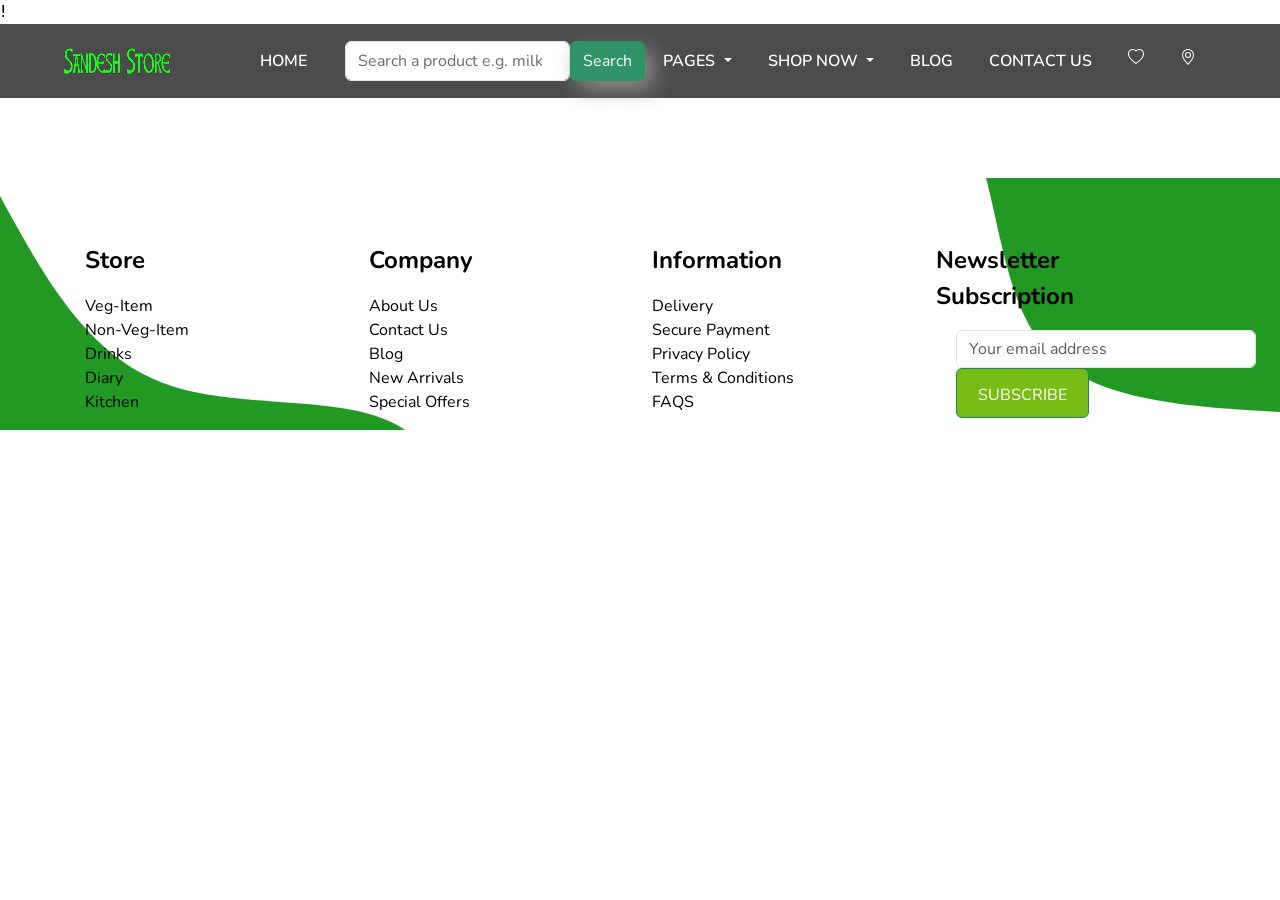
<file: about.html>
!<!DOCTYPE html>
<html lang="en">

<head>
  <meta charset="UTF-8">
  <meta http-equiv="X-UA-Compatible" content="IE=edge">
  <meta name="viewport" content="width=device-width, initial-scale=1.0">
  <title>Document</title>
  <link href="https://cdn.jsdelivr.net/npm/bootstrap@5.0.2/dist/css/bootstrap.min.css" rel="stylesheet"
    integrity="sha384-EVSTQN3/azprG1Anm3QDgpJLIm9Nao0Yz1ztcQTwFspd3yD65VohhpuuCOmLASjC" crossorigin="anonymous">
  <link rel="stylesheet" href="style.css">
</head>

<body>


  <section id="nav-bar">

    <nav class="navbar navbar-expand-lg navbar-light bg-light py-3">
      <div class="container-fluid">
        <a class="navbar-brand" href="#"><img src="./images/cooltext408825710397024.png"></a>
        <button class="navbar-toggler" type="button" data-bs-toggle="collapse" data-bs-target="#navbarNav"
          aria-controls="navbarNav" aria-expanded="false" aria-label="Toggle navigation">
          <span class="navbar-toggler-icon"></span>
        </button>
        <div class="collapse navbar-collapse" id="navbarNav">
          <ul class="navbar-nav mx-auto mb-2 mb-lg-0">
            <li class="nav-item">
              <a class="nav-link active" aria-current="page" href="index.html">Home</a>
            </li>
            <form class="d-flex">
              <input class="form-control me-0" style="width: 20rem;" type="search"
                placeholder="Search a product e.g. milk" aria-label="Search a product e.g. milk">
              <button class="btn btn-success" style=" filter: drop-shadow(8px 8px 10px gray);"
                type="submit">Search</button>
            </form>

            <li class="nav-item dropdown">
              <a class="nav-link dropdown-toggle" href="#" id="navbarDropdownMenuLink" role="button"
                data-bs-toggle="dropdown" aria-expanded="false">
                Pages
              </a>

              <ul class="dropdown-menu" aria-labelledby="navbarDropdownMenuLink">
                <li><a class="dropdown-item" href="login.html">Login</a></li>
                <li><a class="dropdown-item" href="#">Cart</a></li>

                <li><a class="dropdown-item" href="about.html">About</a></li>
              </ul>
            </li>
            <li class="nav-item dropdown">
              <a class="nav-link dropdown-toggle" href="#" id="navbarDropdownMenuLink" role="button"
                data-bs-toggle="dropdown" aria-expanded="false">
                Shop Now
              </a>

              <ul class="dropdown-menu" aria-labelledby="navbarDropdownMenuLink">
                <li><a class="dropdown-item" href="#">Vegetables</a></li>
                <li><a class="dropdown-item" href="#">Meats</a></li>
                <li><a class="dropdown-item" href="#">Fruits</a></li>
                <li><a class="dropdown-item" href="#">Tea</a></li>
                <li><a class="dropdown-item" href="#">Coffee</a></li>
                <li><a class="dropdown-item" href="#">Soft Drinks</a></li>
                <li><a class="dropdown-item" href="#">Beer</a></li>
                <li><a class="dropdown-item" href="#">Wines</a></li>
                <li><a class="dropdown-item" href="#">Home & Kitchen</a></li>
                <li><a class="dropdown-item" href="#">Personal Hygiene</a></li>
                <li><a class="dropdown-item" href="#">Diary Products</a></li>
                <li><a class="dropdown-item" href="#">Eggs</a></li>
              </ul>
            </li>
            <li class="nav-item">
              <a class="nav-link" href="blog.html">Blog</a>
            </li>

            <li class="nav-item">
              <a class="nav-link" href="contact.html">contact us</a>
            </li>
            <li class="nav-item">
              <a class="nav-link" href="#san"> <svg xmlns="http://www.w3.org/2000/svg" width="16" height="16"
                  fill="currentColor" class="bi bi-heart" viewBox="0 0 16 16">
                  <path
                    d="m8 2.748-.717-.737C5.6.281 2.514.878 1.4 3.053c-.523 1.023-.641 2.5.314 4.385.92 1.815 2.834 3.989 6.286 6.357 3.452-2.368 5.365-4.542 6.286-6.357.955-1.886.838-3.362.314-4.385C13.486.878 10.4.28 8.717 2.01L8 2.748zM8 15C-7.333 4.868 3.279-3.04 7.824 1.143c.06.055.119.112.176.171a3.12 3.12 0 0 1 .176-.17C12.72-3.042 23.333 4.867 8 15z" />
                </svg> </a>
            </li>

            <li class="nav-item">
              <a class="nav-link" href="#location"><svg xmlns="http://www.w3.org/2000/svg" width="16" height="16"
                  fill="currentColor" class="bi bi-geo-alt" viewBox="0 0 16 16">
                  <path
                    d="M12.166 8.94c-.524 1.062-1.234 2.12-1.96 3.07A31.493 31.493 0 0 1 8 14.58a31.481 31.481 0 0 1-2.206-2.57c-.726-.95-1.436-2.008-1.96-3.07C3.304 7.867 3 6.862 3 6a5 5 0 0 1 10 0c0 .862-.305 1.867-.834 2.94zM8 16s6-5.686 6-10A6 6 0 0 0 2 6c0 4.314 6 10 6 10z" />
                  <path d="M8 8a2 2 0 1 1 0-4 2 2 0 0 1 0 4zm0 1a3 3 0 1 0 0-6 3 3 0 0 0 0 6z" />
                </svg>
                <title id="svgcid--n8wixqc005o">Location</title>
              </a>

            </li>
          </ul>
        </div>
      </div>
    </nav>
  </section>





  <footer>
    <section id="futter">
      <div class="container">
        <div class="row">

          <div class="col-lg-3 col-md-3 col-12">
            <div class="product">
              <p class="fw-bolder fs-4">Store</p>
              <ul class="list-unstyled">
                <li>
                  <a href="#">Veg-Item</a>
                </li>
                <li> <a href="#">Non-Veg-Item</a></li>
                <li> <a href="#">Drinks</a></li>
                <li> <a href="#">Diary</a></li>
                <li> <a href="#">Kitchen</a></li>
              </ul>
            </div>
          </div>

          <div class="col-lg-3 col-md-3 col-12">
            <div class="Resources">
              <p class="fw-bolder fs-4">Company</p>
              <ul class="list-unstyled">
                <li><a href="about.html">About Us</a></li>
                <li><a href="contact.html">Contact Us</a></li>
                <li><a href="blog.html">Blog</a></li>
                <li><a href="#">New Arrivals</a></li>
                <li><a href="#">Special Offers</a></li>
              </ul>
            </div>
          </div>
          <div class="col-lg-3 col-md-3 col-12">
            <div class="support">
              <p class="fw-bolder fs-4">Information</p>
              <ul class="list-unstyled">
                <li><a href="#">Delivery</a></li>
                <li><a href="#">Secure Payment</a></li>
                <li><a href="#">Privacy Policy</a></li>
                <li><a href="#">Terms & Conditions</a></li>

                <li><a href="#">FAQS</a></li>
              </ul>
            </div>
          </div>
          <div class="col-lg-3 col-md-3 2col-12">
            <div class="compare">
              <p class="fw-bolder fs-4">Newsletter Subscription</p>
              <form class="newsletter-form" action="#">
                <input class="form-control" type="text" id="email" placeholder="Your email address">
                <button class="btn btn-success animate__animated animate__heartBeat" type="submit"
                  id="but">Subscribe</button>
              </form>
            </div>
          </div>

        </div>
      </div>
    </section>

  </footer>
  <script src="https://smtpjs.com/v3/smtp.js"></script>
 
</body>
<script src="https://cdn.jsdelivr.net/npm/bootstrap@5.0.2/dist/js/bootstrap.bundle.min.js"
  integrity="sha384-MrcW6ZMFYlzcLA8Nl+NtUVF0sA7MsXsP1UyJoMp4YLEuNSfAP+JcXn/tWtIaxVXM" crossorigin="anonymous"></script>

</html>
</file>
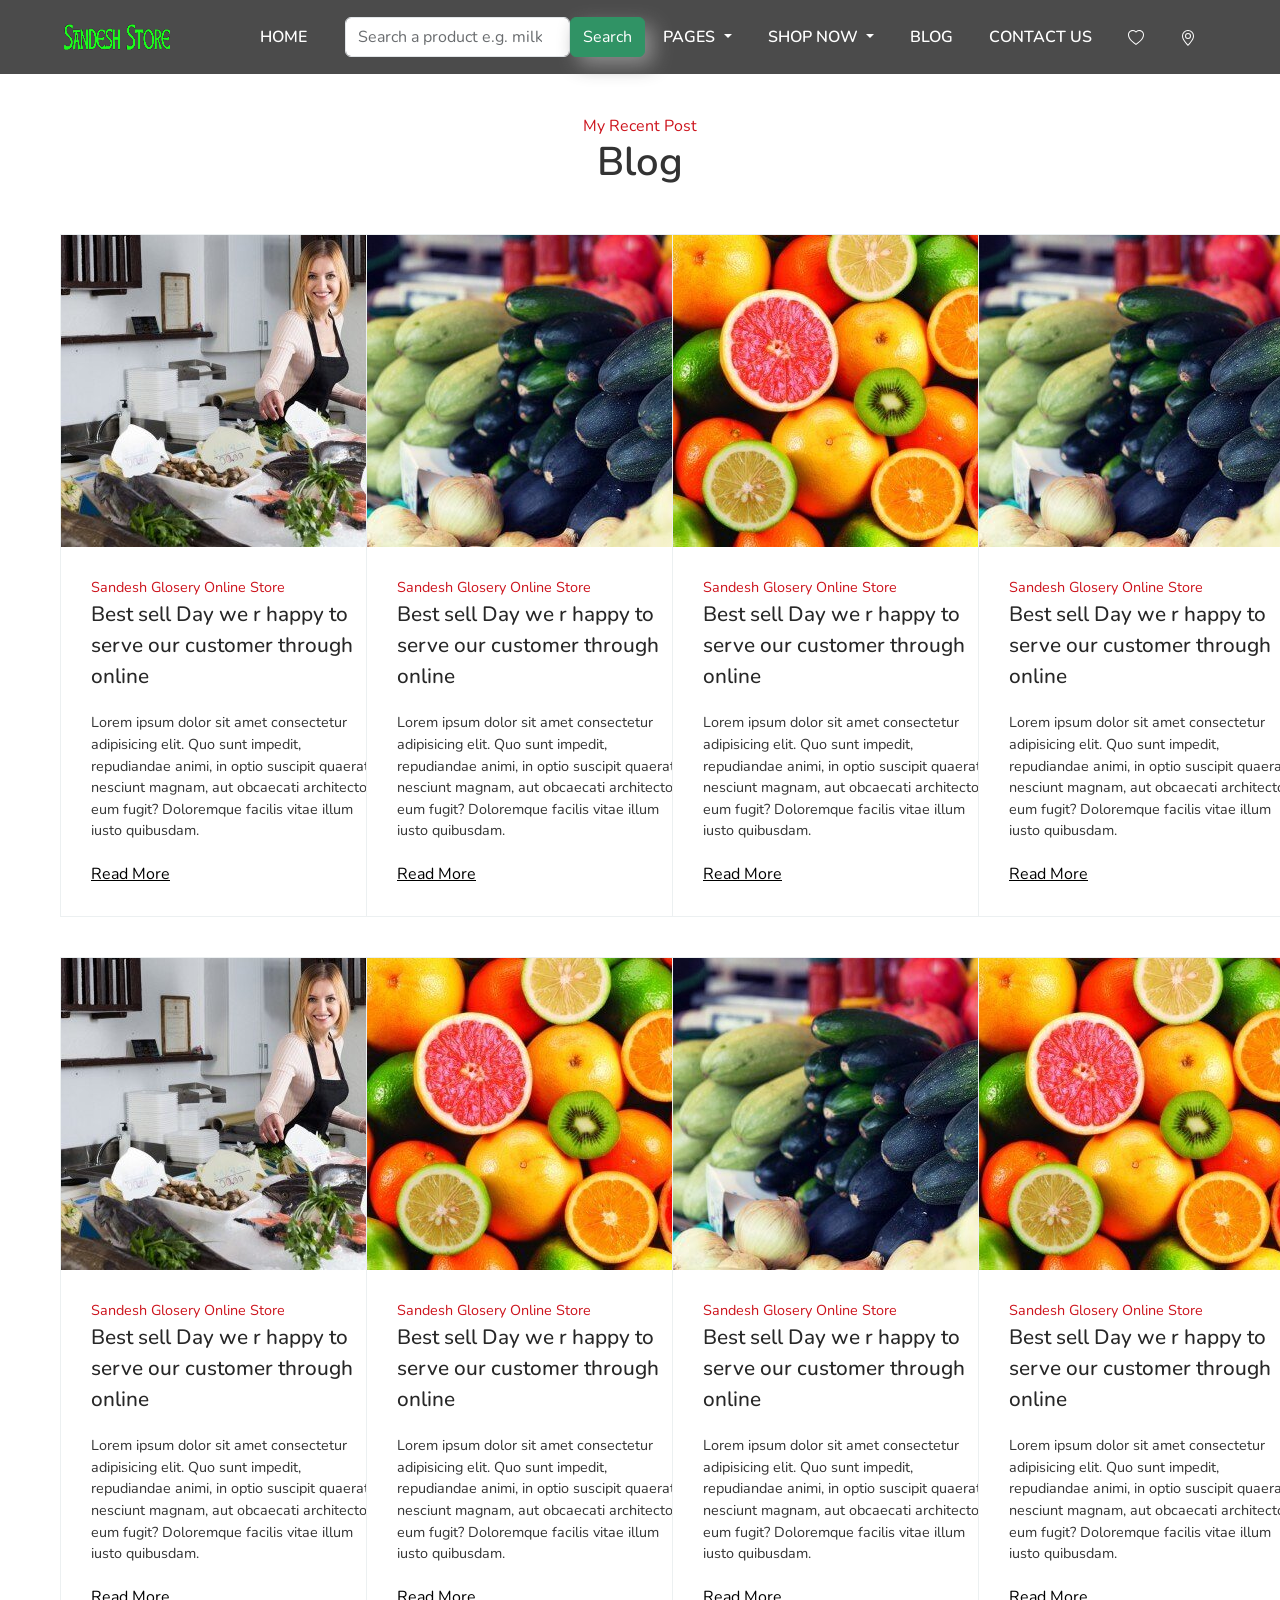
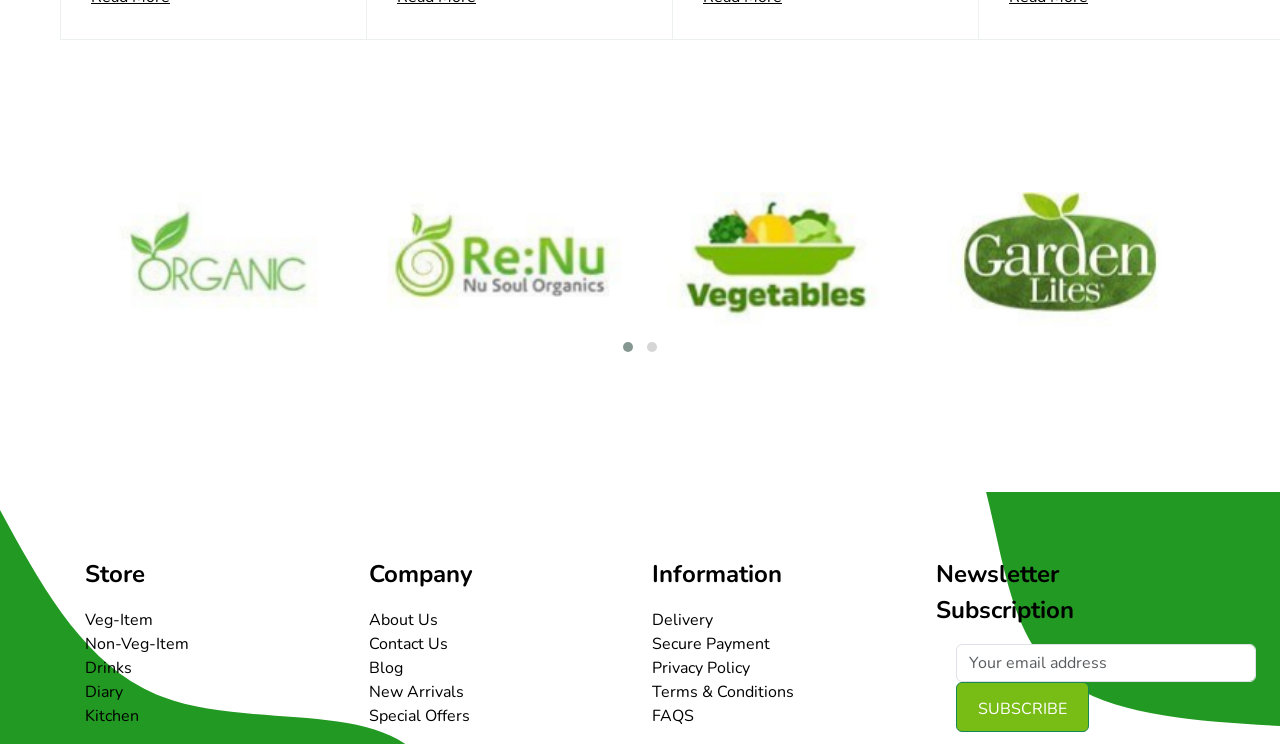
<file: blog.html>
<!DOCTYPE html>
<html lang="en">

<head>
    <meta charset="UTF-8">
    <meta http-equiv="X-UA-Compatible" content="IE=edge">
    <meta name="viewport" content="width=device-width, initial-scale=1.0">
    <title>Document</title>
    <link href="https://cdn.jsdelivr.net/npm/bootstrap@5.0.2/dist/css/bootstrap.min.css" rel="stylesheet"
        integrity="sha384-EVSTQN3/azprG1Anm3QDgpJLIm9Nao0Yz1ztcQTwFspd3yD65VohhpuuCOmLASjC" crossorigin="anonymous">
    <link rel="stylesheet" href="style.css">
    <link rel="stylesheet" href="https://cdnjs.cloudflare.com/ajax/libs/OwlCarousel2/2.3.4/assets/owl.carousel.min.css"
        integrity="sha512-tS3S5qG0BlhnQROyJXvNjeEM4UpMXHrQfTGmbQ1gKmelCxlSEBUaxhRBj/EFTzpbP4RVSrpEikbmdJobCvhE3g=="
        crossorigin="anonymous" referrerpolicy="no-referrer" />
    <link rel="stylesheet"
        href="https://cdnjs.cloudflare.com/ajax/libs/OwlCarousel2/2.3.4/assets/owl.theme.default.min.css"
        integrity="sha512-sMXtMNL1zRzolHYKEujM2AqCLUR9F2C4/05cdbxjjLSRvMQIciEPCQZo++nk7go3BtSuK9kfa/s+a4f4i5pLkw=="
        crossorigin="anonymous" referrerpolicy="no-referrer" />
</head>

<body>
    <section id="nav-bar">

        <nav class="navbar navbar-expand-lg navbar-light bg-light py-3">
            <div class="container-fluid">
                <a class="navbar-brand" href="#"><img src="./images/cooltext408825710397024.png"></a>
                <button class="navbar-toggler" type="button" data-bs-toggle="collapse" data-bs-target="#navbarNav"
                    aria-controls="navbarNav" aria-expanded="false" aria-label="Toggle navigation">
                    <span class="navbar-toggler-icon"></span>
                </button>
                <div class="collapse navbar-collapse" id="navbarNav">
                    <ul class="navbar-nav mx-auto mb-2 mb-lg-0">
                        <li class="nav-item">
                            <a class="nav-link active" aria-current="page" href="index.html">Home</a>
                        </li>
                        <form class="d-flex">
                            <input class="form-control me-0" style="width: 20rem;" type="search"
                                placeholder="Search a product e.g. milk" aria-label="Search a product e.g. milk">
                            <button class="btn btn-success" style=" filter: drop-shadow(8px 8px 10px gray);"
                                type="submit">Search</button>
                        </form>

                        <li class="nav-item dropdown">
                            <a class="nav-link dropdown-toggle" href="#" id="navbarDropdownMenuLink" role="button"
                                data-bs-toggle="dropdown" aria-expanded="false">
                                Pages
                            </a>

                            <ul class="dropdown-menu" aria-labelledby="navbarDropdownMenuLink">
                                <li><a class="dropdown-item" href="login.html">Login</a></li>
                                <li><a class="dropdown-item" href="#">Cart</a></li>

                                <li><a class="dropdown-item" href="about.html">About</a></li>
                            </ul>
                        </li>
                        <li class="nav-item dropdown">
                            <a class="nav-link dropdown-toggle" href="#" id="navbarDropdownMenuLink" role="button"
                                data-bs-toggle="dropdown" aria-expanded="false">
                                Shop Now
                            </a>

                            <ul class="dropdown-menu" aria-labelledby="navbarDropdownMenuLink">
                                <li><a class="dropdown-item" href="#">Vegetables & Fruits</a></li>
                                <li><a class="dropdown-item" href="#">Meats & Eggs</a></li>                            
                                <li><a class="dropdown-item" href="#">Tea & Coffee</a></li>
                                <li><a class="dropdown-item" href="#">Soft Drinks</a></li>
                                <li><a class="dropdown-item" href="#">Hard Drinks</a></li>
                                <li><a class="dropdown-item" href="#">Home & Kitchen</a></li>
                                <li><a class="dropdown-item" href="#">Personal Hygiene</a></li>
                                <li><a class="dropdown-item" href="#">Diary Products</a></li>
                            </ul>
                        </li>
                        <li class="nav-item">
                            <a class="nav-link" href="blog.html">Blog</a>
                        </li>

                        <li class="nav-item">
                            <a class="nav-link" href="contact.html">contact us</a>
                        </li>
                        <li class="nav-item">
                            <a class="nav-link" href="#san"> <svg xmlns="http://www.w3.org/2000/svg" width="16"
                                    height="16" fill="currentColor" class="bi bi-heart" viewBox="0 0 16 16">
                                    <path
                                        d="m8 2.748-.717-.737C5.6.281 2.514.878 1.4 3.053c-.523 1.023-.641 2.5.314 4.385.92 1.815 2.834 3.989 6.286 6.357 3.452-2.368 5.365-4.542 6.286-6.357.955-1.886.838-3.362.314-4.385C13.486.878 10.4.28 8.717 2.01L8 2.748zM8 15C-7.333 4.868 3.279-3.04 7.824 1.143c.06.055.119.112.176.171a3.12 3.12 0 0 1 .176-.17C12.72-3.042 23.333 4.867 8 15z" />
                                </svg> </a>
                        </li>

                        <li class="nav-item">
                            <a class="nav-link" href="#location"><svg xmlns="http://www.w3.org/2000/svg" width="16"
                                    height="16" fill="currentColor" class="bi bi-geo-alt" viewBox="0 0 16 16">
                                    <path
                                        d="M12.166 8.94c-.524 1.062-1.234 2.12-1.96 3.07A31.493 31.493 0 0 1 8 14.58a31.481 31.481 0 0 1-2.206-2.57c-.726-.95-1.436-2.008-1.96-3.07C3.304 7.867 3 6.862 3 6a5 5 0 0 1 10 0c0 .862-.305 1.867-.834 2.94zM8 16s6-5.686 6-10A6 6 0 0 0 2 6c0 4.314 6 10 6 10z" />
                                    <path d="M8 8a2 2 0 1 1 0-4 2 2 0 0 1 0 4zm0 1a3 3 0 1 0 0-6 3 3 0 0 0 0 6z" />
                                </svg>
                                <title id="svgcid--n8wixqc005o">Location</title>
                            </a>

                        </li>
                    </ul>
                </div>
            </div>
        </nav>
    </section>

    <section id="blog">
        <div class="blog-heading">
            <span>My Recent Post</span>
            <h3> Blog</h3>


            <div class="blog-container">
                <div class="row">
                    <div class="col-lg-3 col-md-3 col-12">
                        <div class="blog-box">

                            <div class="blog-img">
                                <img src="./images/compressed/1.webp" alt="blog">
                            </div>
                            <div class="blog-text">
                                <span> Sandesh Glosery Online Store</span>
                                <a href="#" class="blog-title">Best sell Day we r happy to serve our customer through
                                    online</a>
                                <p>Lorem ipsum dolor sit amet consectetur adipisicing elit. Quo sunt impedit,
                                    repudiandae animi, in optio suscipit quaerat nesciunt magnam, aut obcaecati
                                    architecto eum fugit? Doloremque facilis vitae illum iusto quibusdam.</p>
                                <a href="#">Read More</a>
                            </div>
                        </div>
                    </div>


                    <div class="col-lg-3 col-md-3 col-12">
                        <div class="blog-box">

                            <div class="blog-img">
                                <img src="./images/compressed/3.webp" alt="blog">
                            </div>
                            <div class="blog-text">
                                <span> Sandesh Glosery Online Store</span>
                                <a href="#" class="blog-title">Best sell Day we r happy to serve our customer through
                                    online</a>
                                <p>Lorem ipsum dolor sit amet consectetur adipisicing elit. Quo sunt impedit,
                                    repudiandae
                                    animi, in optio suscipit quaerat nesciunt magnam, aut obcaecati architecto eum
                                    fugit?
                                    Doloremque facilis vitae illum iusto quibusdam.</p>
                                <a href="#">Read More</a>
                            </div>
                        </div>
                    </div>


                    <div class="col-lg-3 col-md-3 col-12">
                        <div class="blog-box">

                            <div class="blog-img">
                                <img src="./images/compressed/2.webp" alt="blog">
                            </div>
                            <div class="blog-text">
                                <span> Sandesh Glosery Online Store</span>
                                <a href="#" class="blog-title">Best sell Day we r happy to serve our customer through
                                    online</a>
                                <p>Lorem ipsum dolor sit amet consectetur adipisicing elit. Quo sunt impedit,
                                    repudiandae
                                    animi, in optio suscipit quaerat nesciunt magnam, aut obcaecati architecto eum
                                    fugit?
                                    Doloremque facilis vitae illum iusto quibusdam.</p>
                                <a href="#">Read More</a>
                            </div>
                        </div>
                    </div>
                    <div class="col-lg-3 col-md-3 col-12">
                        <div class="blog-box">

                            <div class="blog-img">
                                <img src="./images/compressed/3.webp" alt="blog">
                            </div>
                            <div class="blog-text">
                                <span> Sandesh Glosery Online Store</span>
                                <a href="#" class="blog-title">Best sell Day we r happy to serve our customer through
                                    online</a>
                                <p>Lorem ipsum dolor sit amet consectetur adipisicing elit. Quo sunt impedit,
                                    repudiandae
                                    animi, in optio suscipit quaerat nesciunt magnam, aut obcaecati architecto eum
                                    fugit?
                                    Doloremque facilis vitae illum iusto quibusdam.</p>
                                <a href="#">Read More</a>
                            </div>
                        </div>
                    </div>
                    <div class="col-lg-3 col-md-3 col-12">
                        <div class="blog-box">

                            <div class="blog-img">
                                <img src="./images/compressed/1.webp" alt="blog">
                            </div>
                            <div class="blog-text">
                                <span> Sandesh Glosery Online Store</span>
                                <a href="#" class="blog-title">Best sell Day we r happy to serve our customer through
                                    online</a>
                                <p>Lorem ipsum dolor sit amet consectetur adipisicing elit. Quo sunt impedit,
                                    repudiandae
                                    animi, in optio suscipit quaerat nesciunt magnam, aut obcaecati architecto eum
                                    fugit?
                                    Doloremque facilis vitae illum iusto quibusdam.</p>
                                <a href="#">Read More</a>
                            </div>
                        </div>
                    </div>
                    <div class="col-lg-3 col-md-3 col-12">
                        <div class="blog-box">

                            <div class="blog-img">
                                <img src="./images/compressed/2.webp" alt="blog">
                            </div>
                            <div class="blog-text">
                                <span> Sandesh Glosery Online Store</span>
                                <a href="#" class="blog-title">Best sell Day we r happy to serve our customer through
                                    online</a>
                                <p>Lorem ipsum dolor sit amet consectetur adipisicing elit. Quo sunt impedit,
                                    repudiandae
                                    animi, in optio suscipit quaerat nesciunt magnam, aut obcaecati architecto eum
                                    fugit?
                                    Doloremque facilis vitae illum iusto quibusdam.</p>
                                <a href="#">Read More</a>
                            </div>
                        </div>
                    </div>

                    <div class="col-lg-3 col-md-3 col-12">
                        <div class="blog-box">

                            <div class="blog-img">
                                <img src="./images/compressed/3.webp" alt="blog">
                            </div>
                            <div class="blog-text">
                                <span> Sandesh Glosery Online Store</span>
                                <a href="#" class="blog-title">Best sell Day we r happy to serve our customer through
                                    online</a>
                                <p>Lorem ipsum dolor sit amet consectetur adipisicing elit. Quo sunt impedit,
                                    repudiandae
                                    animi, in optio suscipit quaerat nesciunt magnam, aut obcaecati architecto eum
                                    fugit?
                                    Doloremque facilis vitae illum iusto quibusdam.</p>
                                <a href="#">Read More</a>
                            </div>
                        </div>
                    </div>
                    <div class="col-lg-3 col-md-3 col-12">
                        <div class="blog-box">

                            <div class="blog-img">
                                <img src="./images/compressed/2.webp" alt="blog">
                            </div>
                            <div class="blog-text">
                                <span> Sandesh Glosery Online Store</span>
                                <a href="#" class="blog-title">Best sell Day we r happy to serve our customer through
                                    online</a>
                                <p>Lorem ipsum dolor sit amet consectetur adipisicing elit. Quo sunt impedit,
                                    repudiandae
                                    animi, in optio suscipit quaerat nesciunt magnam, aut obcaecati architecto eum
                                    fugit?
                                    Doloremque facilis vitae illum iusto quibusdam.</p>
                                <a href="#">Read More</a>
                            </div>
                        </div>
                    </div>
                </div>

            </div>
    </section>

    <section class="pt-2">
        <div class="container pb-5">
            <div class="slider"></div>
            <div class="slider-card">
                <div class="owl-carousel owl-theme">

                    <div class="item">
                        <img src="images/owl/1 (2).webp" class="img-fluid ">
                    </div>
                    <div class="item">
                        <img src="images/owl/2 (1).webp" class="img-fluid ">
                    </div>
                    <div class="item">
                        <img src="images/owl/3 (2).webp" class="img-fluid ">
                    </div>
                    <div class="item">
                        <img src="images/owl/4.webp" class="img-fluid ">
                    </div>
                    <div class="item">
                        <img src="images/owl/5.webp" class="img-fluid ">
                    </div>


                </div>
            </div>

        </div>

    </section>

    <footer>
        <section id="futter">
            <div class="container">
                <div class="row">

                    <div class="col-lg-3 col-md-3 col-12">
                        <div class="product">
                            <p class="fw-bolder fs-4">Store</p>
                            <ul class="list-unstyled">
                                <li>
                                    <a href="#">Veg-Item</a>
                                </li>
                                <li> <a href="#">Non-Veg-Item</a></li>
                                <li> <a href="#">Drinks</a></li>
                                <li> <a href="#">Diary</a></li>
                                <li> <a href="#">Kitchen</a></li>
                            </ul>
                        </div>
                    </div>

                    <div class="col-lg-3 col-md-3 col-12">
                        <div class="Resources">
                            <p class="fw-bolder fs-4">Company</p>
                            <ul class="list-unstyled">
                                <li><a href="about.html">About Us</a></li>
                                <li><a href="contact.html">Contact Us</a></li>
                                <li><a href="blog.html">Blog</a></li>
                                <li><a href="#">New Arrivals</a></li>
                                <li><a href="#">Special Offers</a></li>
                            </ul>
                        </div>
                    </div>
                    <div class="col-lg-3 col-md-3 col-12">
                        <div class="support">
                            <p class="fw-bolder fs-4">Information</p>
                            <ul class="list-unstyled">
                                <li><a href="#">Delivery</a></li>
                                <li><a href="#">Secure Payment</a></li>
                                <li><a href="#">Privacy Policy</a></li>
                                <li><a href="#">Terms & Conditions</a></li>

                                <li><a href="#">FAQS</a></li>
                            </ul>
                        </div>
                    </div>
                    <div class="col-lg-3 col-md-3 2col-12">
                        <div class="compare">
                            <p class="fw-bolder fs-4">Newsletter Subscription</p>
                            <form class="newsletter-form" action="#">
                                <input class="form-control" type="text" id="email" placeholder="Your email address">
                                <button class="btn btn-success" type="submit" id="but">Subscribe</button>
                            </form>
                        </div>
                    </div>

                </div>
            </div>
        </section>

    </footer>


</body>

<script src="https://cdnjs.cloudflare.com/ajax/libs/jquery/3.6.0/jquery.min.js"
    integrity="sha512-894YE6QWD5I59HgZOGReFYm4dnWc1Qt5NtvYSaNcOP+u1T9qYdvdihz0PPSiiqn/+/3e7Jo4EaG7TubfWGUrMQ=="
    crossorigin="anonymous" referrerpolicy="no-referrer"></script>
<script src="https://cdnjs.cloudflare.com/ajax/libs/OwlCarousel2/2.3.4/owl.carousel.min.js"
    integrity="sha512-bPs7Ae6pVvhOSiIcyUClR7/q2OAsRiovw4vAkX+zJbw3ShAeeqezq50RIIcIURq7Oa20rW2n2q+fyXBNcU9lrw=="
    crossorigin="anonymous" referrerpolicy="no-referrer"></script>
<script type="text/javascript">
    $('.owl-carousel').owlCarousel({
        loop: true,
        margin: 10,
        autoplay: true,
        autoplayTimeout: 3000,
        nav: false,
        dots: true,
        responsive: {
            0: {
                items: 1
            },
            600: {
                items: 3
            },
            1000: {
                items: 4
            },
            1400: {
                items: 5
            }
        }
    })
</script>
<script src="https://cdn.jsdelivr.net/npm/bootstrap@5.0.2/dist/js/bootstrap.bundle.min.js"
    integrity="sha384-MrcW6ZMFYlzcLA8Nl+NtUVF0sA7MsXsP1UyJoMp4YLEuNSfAP+JcXn/tWtIaxVXM"
    crossorigin="anonymous"></script>

</html>
</file>
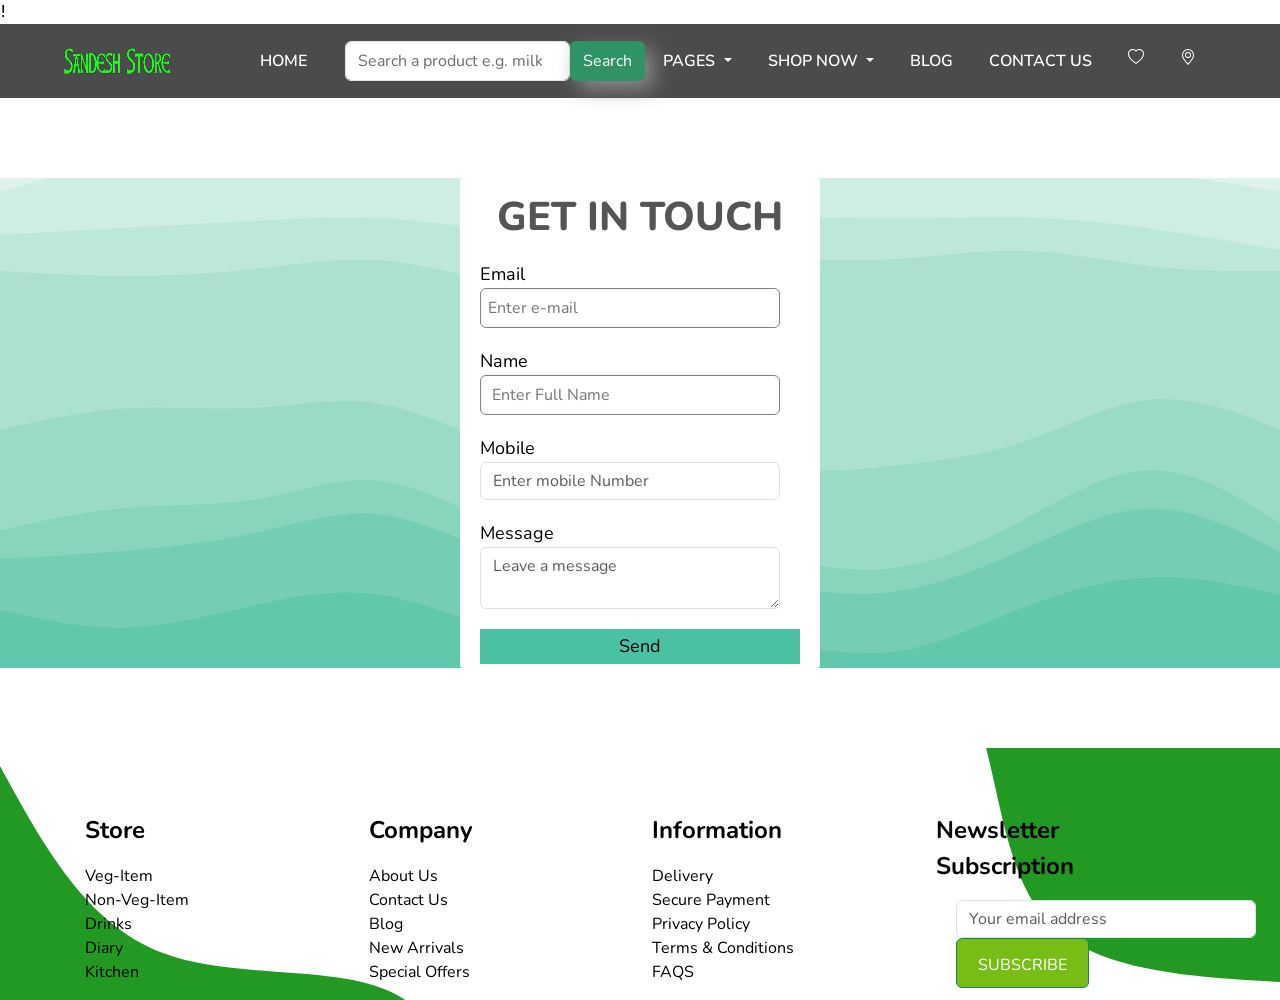
<file: contact.html>
!<!DOCTYPE html>
<html lang="en">

<head>
  <meta charset="UTF-8">
  <meta http-equiv="X-UA-Compatible" content="IE=edge">
  <meta name="viewport" content="width=device-width, initial-scale=1.0">
  <title>Document</title>
  <link href="https://cdn.jsdelivr.net/npm/bootstrap@5.0.2/dist/css/bootstrap.min.css" rel="stylesheet"
    integrity="sha384-EVSTQN3/azprG1Anm3QDgpJLIm9Nao0Yz1ztcQTwFspd3yD65VohhpuuCOmLASjC" crossorigin="anonymous">
  <link rel="stylesheet" href="style.css">
</head>

<body>


  <section id="nav-bar">

    <nav class="navbar navbar-expand-lg navbar-light bg-light py-3">
      <div class="container-fluid">
        <a class="navbar-brand" href="#"><img src="./images/cooltext408825710397024.png"></a>
        <button class="navbar-toggler" type="button" data-bs-toggle="collapse" data-bs-target="#navbarNav"
          aria-controls="navbarNav" aria-expanded="false" aria-label="Toggle navigation">
          <span class="navbar-toggler-icon"></span>
        </button>
        <div class="collapse navbar-collapse" id="navbarNav">
          <ul class="navbar-nav mx-auto mb-2 mb-lg-0">
            <li class="nav-item">
              <a class="nav-link active" aria-current="page" href="index.html">Home</a>
            </li>
            <form class="d-flex">
              <input class="form-control me-0" style="width: 20rem;" type="search"
                placeholder="Search a product e.g. milk" aria-label="Search a product e.g. milk">
              <button class="btn btn-success" style=" filter: drop-shadow(8px 8px 10px gray);"
                type="submit">Search</button>
            </form>

            <li class="nav-item dropdown">
              <a class="nav-link dropdown-toggle" href="#" id="navbarDropdownMenuLink" role="button"
                data-bs-toggle="dropdown" aria-expanded="false">
                Pages
              </a>

              <ul class="dropdown-menu" aria-labelledby="navbarDropdownMenuLink">
                <li><a class="dropdown-item" href="login.html">Login</a></li>
                <li><a class="dropdown-item" href="#">Cart</a></li>

                <li><a class="dropdown-item" href="#">About</a></li>
              </ul>
            </li>
            <li class="nav-item dropdown">
              <a class="nav-link dropdown-toggle" href="#" id="navbarDropdownMenuLink" role="button"
                data-bs-toggle="dropdown" aria-expanded="false">
                Shop Now
              </a>

              <ul class="dropdown-menu" aria-labelledby="navbarDropdownMenuLink">
                <li><a class="dropdown-item" href="#">Vegetables</a></li>
                <li><a class="dropdown-item" href="#">Meats</a></li>
                <li><a class="dropdown-item" href="#">Fruits</a></li>
                <li><a class="dropdown-item" href="#">Tea</a></li>
                <li><a class="dropdown-item" href="#">Coffee</a></li>
                <li><a class="dropdown-item" href="#">Soft Drinks</a></li>
                <li><a class="dropdown-item" href="#">Beer</a></li>
                <li><a class="dropdown-item" href="#">Wines</a></li>
                <li><a class="dropdown-item" href="#">Home & Kitchen</a></li>
                <li><a class="dropdown-item" href="#">Personal Hygiene</a></li>
                <li><a class="dropdown-item" href="#">Diary Products</a></li>
                <li><a class="dropdown-item" href="#">Eggs</a></li>
              </ul>
            </li>
            <li class="nav-item">
              <a class="nav-link" href="blog.html">Blog</a>
            </li>

            <li class="nav-item">
              <a class="nav-link" href="contact.html">contact us</a>
            </li>
            <li class="nav-item">
              <a class="nav-link" href="#san"> <svg xmlns="http://www.w3.org/2000/svg" width="16" height="16"
                  fill="currentColor" class="bi bi-heart" viewBox="0 0 16 16">
                  <path
                    d="m8 2.748-.717-.737C5.6.281 2.514.878 1.4 3.053c-.523 1.023-.641 2.5.314 4.385.92 1.815 2.834 3.989 6.286 6.357 3.452-2.368 5.365-4.542 6.286-6.357.955-1.886.838-3.362.314-4.385C13.486.878 10.4.28 8.717 2.01L8 2.748zM8 15C-7.333 4.868 3.279-3.04 7.824 1.143c.06.055.119.112.176.171a3.12 3.12 0 0 1 .176-.17C12.72-3.042 23.333 4.867 8 15z" />
                </svg> </a>
            </li>

            <li class="nav-item">
              <a class="nav-link" href="#location"><svg xmlns="http://www.w3.org/2000/svg" width="16" height="16"
                  fill="currentColor" class="bi bi-geo-alt" viewBox="0 0 16 16">
                  <path
                    d="M12.166 8.94c-.524 1.062-1.234 2.12-1.96 3.07A31.493 31.493 0 0 1 8 14.58a31.481 31.481 0 0 1-2.206-2.57c-.726-.95-1.436-2.008-1.96-3.07C3.304 7.867 3 6.862 3 6a5 5 0 0 1 10 0c0 .862-.305 1.867-.834 2.94zM8 16s6-5.686 6-10A6 6 0 0 0 2 6c0 4.314 6 10 6 10z" />
                  <path d="M8 8a2 2 0 1 1 0-4 2 2 0 0 1 0 4zm0 1a3 3 0 1 0 0-6 3 3 0 0 0 0 6z" />
                </svg>
                <title id="svgcid--n8wixqc005o">Location</title>
              </a>

            </li>
          </ul>
        </div>
      </div>
    </nav>
  </section>


  <section id="form">
    <div class="contact-box">
      <h1>GET IN TOUCH</h1>
      
      <form action="https://formsubmit.co/6a3747dbd44121e6aec234b36700ba80" method="POST">
              <label>Email</label>
              <input type="email" name="email" placeholder="Enter e-mail" required>
              <input type="hidden" name="_autoresponse" value="Thank u for apply">
              <label>Name</label>
              <input type="name" name="fullname" placeholder=" Enter Full Name" required>
              <label>Mobile</label>
              <input type="text" name="mobile" placeholder="Enter mobile Number" autocomplete="off" class="form-control" required>
              <label for="comment">Message</label>
              <textarea class="form-control" rows="2" id="comment" name="text" placeholder="Leave a message" required></textarea>
              <input type="hidden" name="_template" value="table">
              <button type="submit" class="button3"> Send</button>
     </form>
    </div>
  </section>



  <footer>
    <section id="futter">
      <div class="container">
        <div class="row">

          <div class="col-lg-3 col-md-3 col-12">
            <div class="product">
              <p class="fw-bolder fs-4">Store</p>
              <ul class="list-unstyled">
                <li>
                  <a href="#">Veg-Item</a>
                </li>
                <li> <a href="#">Non-Veg-Item</a></li>
                <li> <a href="#">Drinks</a></li>
                <li> <a href="#">Diary</a></li>
                <li> <a href="#">Kitchen</a></li>
              </ul>
            </div>
          </div>

          <div class="col-lg-3 col-md-3 col-12">
            <div class="Resources">
              <p class="fw-bolder fs-4">Company</p>
              <ul class="list-unstyled">
                <li><a href="#">About Us</a></li>
                <li><a href="#">Contact Us</a></li>
                <li><a href="#">Blog</a></li>
                <li><a href="#">New Arrivals</a></li>
                <li><a href="#">Special Offers</a></li>
              </ul>
            </div>
          </div>
          <div class="col-lg-3 col-md-3 col-12">
            <div class="support">
              <p class="fw-bolder fs-4">Information</p>
              <ul class="list-unstyled">
                <li><a href="#">Delivery</a></li>
                <li><a href="#">Secure Payment</a></li>
                <li><a href="#">Privacy Policy</a></li>
                <li><a href="#">Terms & Conditions</a></li>

                <li><a href="#">FAQS</a></li>
              </ul>
            </div>
          </div>
          <div class="col-lg-3 col-md-3 2col-12">
            <div class="compare">
              <p class="fw-bolder fs-4">Newsletter Subscription</p>
              <form class="newsletter-form" action="#">
                <input class="form-control" type="text" id="email" placeholder="Your email address">
                <button class="btn btn-success animate__animated animate__heartBeat" type="submit"
                  id="but">Subscribe</button>
              </form>
            </div>
          </div>

        </div>
      </div>
    </section>

  </footer>
  <script src="https://smtpjs.com/v3/smtp.js"></script>
 
</body>
<script src="https://cdn.jsdelivr.net/npm/bootstrap@5.0.2/dist/js/bootstrap.bundle.min.js"
  integrity="sha384-MrcW6ZMFYlzcLA8Nl+NtUVF0sA7MsXsP1UyJoMp4YLEuNSfAP+JcXn/tWtIaxVXM" crossorigin="anonymous"></script>

</html>
</file>
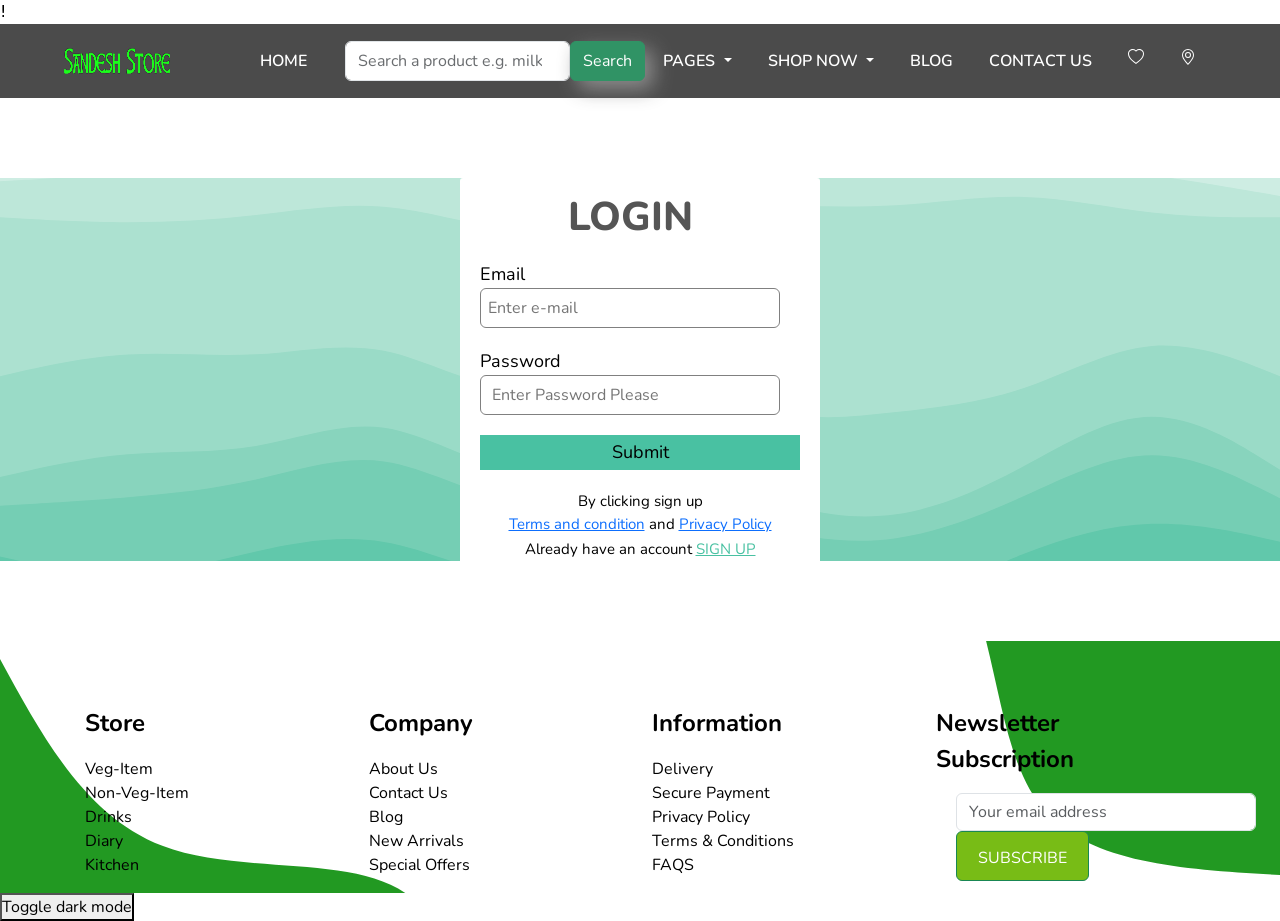
<file: login.html>
!<!DOCTYPE html>
<html lang="en">

<head>
  <meta charset="UTF-8">
  <meta http-equiv="X-UA-Compatible" content="IE=edge">
  <meta name="viewport" content="width=device-width, initial-scale=1.0">
  <title>Document</title>
  <link href="https://cdn.jsdelivr.net/npm/bootstrap@5.0.2/dist/css/bootstrap.min.css" rel="stylesheet"
    integrity="sha384-EVSTQN3/azprG1Anm3QDgpJLIm9Nao0Yz1ztcQTwFspd3yD65VohhpuuCOmLASjC" crossorigin="anonymous">
  <link rel="stylesheet" href="style.css">
</head>

<body>

  <section id="nav-bar">
    <nav class="navbar navbar-expand-lg navbar-light bg-light py-3">
      <div class="container-fluid">
        <a class="navbar-brand" href="#"><img src="./images/cooltext408825710397024.png"></a>
        <button class="navbar-toggler" type="button" data-bs-toggle="collapse" data-bs-target="#navbarNav"
          aria-controls="navbarNav" aria-expanded="false" aria-label="Toggle navigation">
          <span class="navbar-toggler-icon"></span>
        </button>
        <div class="collapse navbar-collapse" id="navbarNav">
          <ul class="navbar-nav mx-auto mb-2 mb-lg-0">
            <li class="nav-item">
              <a class="nav-link active" aria-current="page" href="index.html">Home</a>
            </li>
            <form class="d-flex">
              <input class="form-control me-0" style="width: 20rem;" type="search"
                placeholder="Search a product e.g. milk" aria-label="Search a product e.g. milk">
              <button class="btn btn-success" style=" filter: drop-shadow(8px 8px 10px gray);"
                type="submit">Search</button>
            </form>

            <li class="nav-item dropdown">
              <a class="nav-link dropdown-toggle" href="#" id="navbarDropdownMenuLink" role="button"
                data-bs-toggle="dropdown" aria-expanded="false">
                Pages
              </a>

              <ul class="dropdown-menu" aria-labelledby="navbarDropdownMenuLink">
                <li><a class="dropdown-item" href="login.html">Login</a></li>
                <li><a class="dropdown-item" href="#">Cart</a></li>

                <li><a class="dropdown-item" href="#">About</a></li>
              </ul>
            </li>
            <li class="nav-item dropdown">
              <a class="nav-link dropdown-toggle" href="#" id="navbarDropdownMenuLink" role="button"
                data-bs-toggle="dropdown" aria-expanded="false">
                Shop Now
              </a>

              <ul class="dropdown-menu" aria-labelledby="navbarDropdownMenuLink">
                <li><a class="dropdown-item" href="#">Vegetables</a></li>
                <li><a class="dropdown-item" href="#">Meats</a></li>
                <li><a class="dropdown-item" href="#">Fruits</a></li>
                <li><a class="dropdown-item" href="#">Tea</a></li>
                <li><a class="dropdown-item" href="#">Coffee</a></li>
                <li><a class="dropdown-item" href="#">Soft Drinks</a></li>
                <li><a class="dropdown-item" href="#">Beer</a></li>
                <li><a class="dropdown-item" href="#">Wines</a></li>
                <li><a class="dropdown-item" href="#">Home & Kitchen</a></li>
                <li><a class="dropdown-item" href="#">Personal Hygiene</a></li>
                <li><a class="dropdown-item" href="#">Diary Products</a></li>
                <li><a class="dropdown-item" href="#">Eggs</a></li>
              </ul>
            </li>
            <li class="nav-item">
              <a class="nav-link" href="blog.html">Blog</a>
            </li>

            <li class="nav-item">
              <a class="nav-link" href="contact.html">contact us</a>
            </li>
            <li class="nav-item">
              <a class="nav-link" href="#san"> <svg xmlns="http://www.w3.org/2000/svg" width="16" height="16"
                  fill="currentColor" class="bi bi-heart" viewBox="0 0 16 16">
                  <path
                    d="m8 2.748-.717-.737C5.6.281 2.514.878 1.4 3.053c-.523 1.023-.641 2.5.314 4.385.92 1.815 2.834 3.989 6.286 6.357 3.452-2.368 5.365-4.542 6.286-6.357.955-1.886.838-3.362.314-4.385C13.486.878 10.4.28 8.717 2.01L8 2.748zM8 15C-7.333 4.868 3.279-3.04 7.824 1.143c.06.055.119.112.176.171a3.12 3.12 0 0 1 .176-.17C12.72-3.042 23.333 4.867 8 15z" />
                </svg> </a>
            </li>

            <li class="nav-item">
              <a class="nav-link" href="#location"><svg xmlns="http://www.w3.org/2000/svg" width="16" height="16"
                  fill="currentColor" class="bi bi-geo-alt" viewBox="0 0 16 16">
                  <path
                    d="M12.166 8.94c-.524 1.062-1.234 2.12-1.96 3.07A31.493 31.493 0 0 1 8 14.58a31.481 31.481 0 0 1-2.206-2.57c-.726-.95-1.436-2.008-1.96-3.07C3.304 7.867 3 6.862 3 6a5 5 0 0 1 10 0c0 .862-.305 1.867-.834 2.94zM8 16s6-5.686 6-10A6 6 0 0 0 2 6c0 4.314 6 10 6 10z" />
                  <path d="M8 8a2 2 0 1 1 0-4 2 2 0 0 1 0 4zm0 1a3 3 0 1 0 0-6 3 3 0 0 0 0 6z" />
                </svg>
                <title id="svgcid--n8wixqc005o">Location</title>
              </a>

            </li>
          </ul>
        </div>
      </div>
    </nav>
  </section>
 
  <section id="form">
    <div class="login-box">
     
      <form>
        <h1>LOGIN</h1>
        <label>Email</label>
        <input type="email" placeholder="Enter e-mail" required>
        <div class="valid-feedback">Valid.</div>
        <label>Password</label>
        <input type="password" placeholder=" Enter Password Please">
        <button type="submit" value="submit" class="button3"> Submit</button>
      </form>
      <p class="formp"> By clicking sign up <br>
      <a href="#">Terms and condition</a> and   <a href="#">Privacy Policy</a> 
    </p>
    </div>
    <p class="formpa">Already have an account <a href="signup.html">SIGN UP</a></p>
  </section>








  <footer>
    <section id="futter">
      <div class="container">
        <div class="row">

          <div class="col-lg-3 col-md-3 col-12">
            <div class="product">
              <p class="fw-bolder fs-4">Store</p>
              <ul class="list-unstyled">
                <li>
                  <a href="#">Veg-Item</a>
                </li>
                <li> <a href="#">Non-Veg-Item</a></li>
                <li> <a href="#">Drinks</a></li>
                <li> <a href="#">Diary</a></li>
                <li> <a href="#">Kitchen</a></li>
              </ul>
            </div>
          </div>

          <div class="col-lg-3 col-md-3 col-12">
            <div class="Resources">
              <p class="fw-bolder fs-4">Company</p>
              <ul class="list-unstyled">
                <li><a href="#">About Us</a></li>
                <li><a href="#">Contact Us</a></li>
                <li><a href="#">Blog</a></li>
                <li><a href="#">New Arrivals</a></li>
                <li><a href="#">Special Offers</a></li>
              </ul>
            </div>
          </div>
          <div class="col-lg-3 col-md-3 col-12">
            <div class="support">
              <p class="fw-bolder fs-4">Information</p>
              <ul class="list-unstyled">
                <li><a href="#">Delivery</a></li>
                <li><a href="#">Secure Payment</a></li>
                <li><a href="#">Privacy Policy</a></li>
                <li><a href="#">Terms & Conditions</a></li>

                <li><a href="#">FAQS</a></li>
              </ul>
            </div>
          </div>
          <div class="col-lg-3 col-md-3 2col-12">
            <div class="compare">
              <p class="fw-bolder fs-4">Newsletter Subscription</p>
              <form class="newsletter-form" action="#">
                <input class="form-control" type="text" id="email" placeholder="Your email address">
                <button class="btn btn-success animate__animated animate__heartBeat" type="submit"
                  id="but">Subscribe</button>
              </form>
            </div>
          </div>

        </div>
      </div>
    </section>
<button onclick="myFunction()">Toggle dark mode</button>
  </footer>
</body>
<script src="https://cdn.jsdelivr.net/npm/bootstrap@5.0.2/dist/js/bootstrap.bundle.min.js"
  integrity="sha384-MrcW6ZMFYlzcLA8Nl+NtUVF0sA7MsXsP1UyJoMp4YLEuNSfAP+JcXn/tWtIaxVXM" crossorigin="anonymous"></script>

  <script>
    function myFunction() {
       var element = document.body;
       element.classList.toggle("dark-mode");
    }
    </script>
</html>
</file>
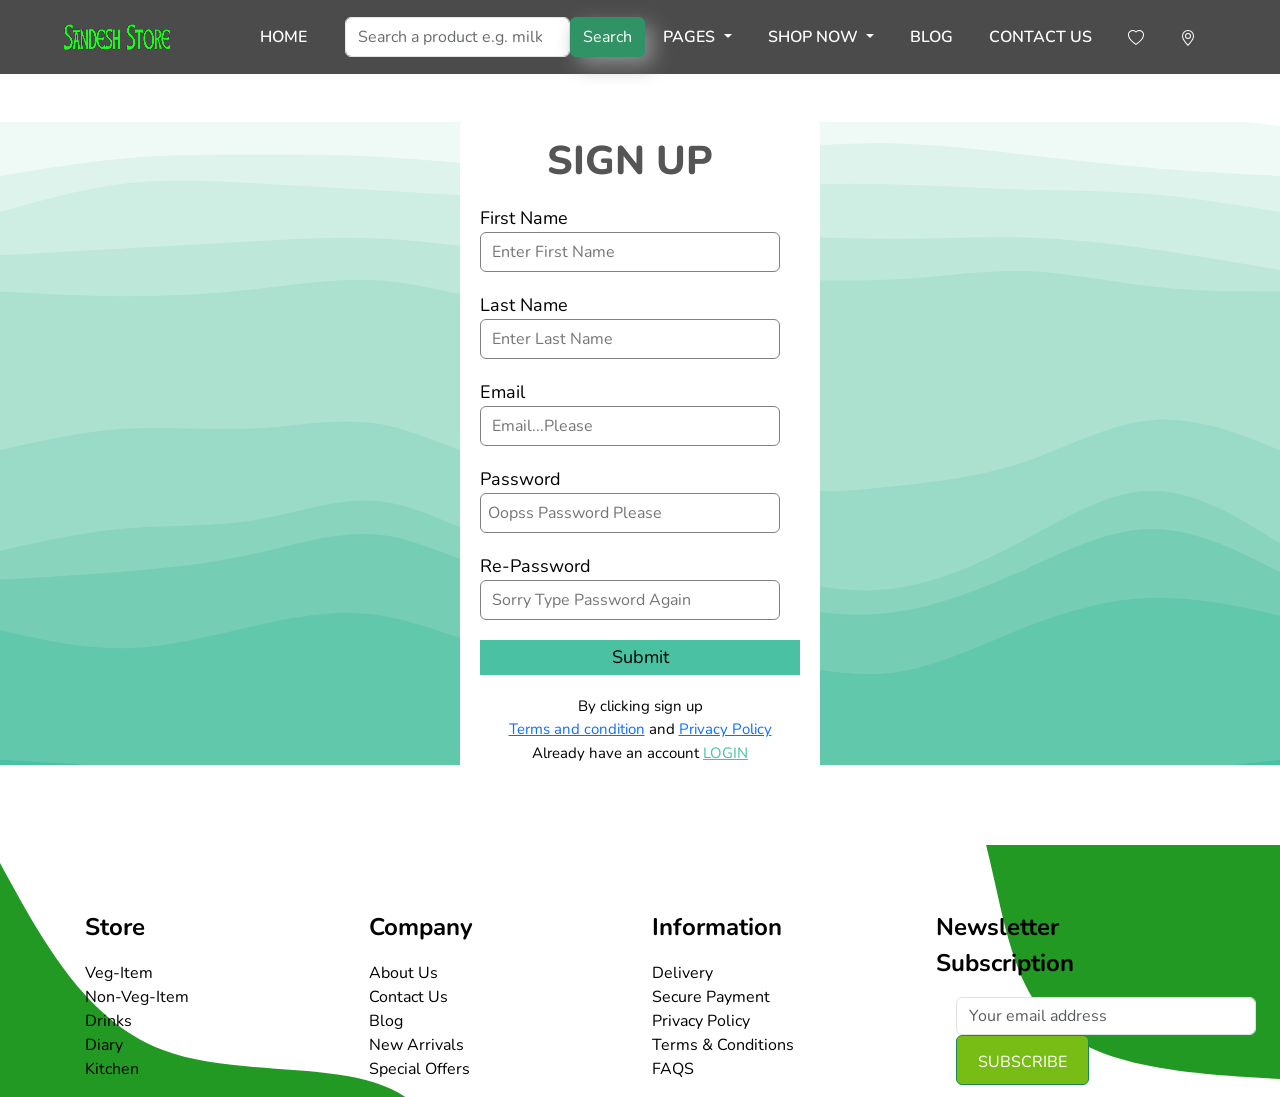
<file: signup.html>
<!DOCTYPE html>
<html lang="en">

<head>
  <meta charset="UTF-8">
  <meta http-equiv="X-UA-Compatible" content="IE=edge">
  <meta name="viewport" content="width=device-width, initial-scale=1.0">
  <title>Document</title>
  <link href="https://cdn.jsdelivr.net/npm/bootstrap@5.0.2/dist/css/bootstrap.min.css" rel="stylesheet"
    integrity="sha384-EVSTQN3/azprG1Anm3QDgpJLIm9Nao0Yz1ztcQTwFspd3yD65VohhpuuCOmLASjC" crossorigin="anonymous">
  <link rel="stylesheet" href="style.css">
</head>

<body>


  <section id="nav-bar">

    <nav class="navbar navbar-expand-lg navbar-light bg- py-3">
      <div class="container-fluid">
        <a class="navbar-brand" href="#"><img src="./images/cooltext408825710397024.png"></a>
        <button class="navbar-toggler" type="button" data-bs-toggle="collapse" data-bs-target="#navbarNav"
          aria-controls="navbarNav" aria-expanded="false" aria-label="Toggle navigation">
          <span class="navbar-toggler-icon"></span>
        </button>
        <div class="collapse navbar-collapse" id="navbarNav">
          <ul class="navbar-nav mx-auto mb-2 mb-lg-0">
            <li class="nav-item">
              <a class="nav-link active" aria-current="page" href="index.html">Home</a>
            </li>
            <form class="d-flex">
              <input class="form-control me-0" style="width: 20rem;" type="search"
                placeholder="Search a product e.g. milk" aria-label="Search a product e.g. milk">
              <button class="btn btn-success" style=" filter: drop-shadow(8px 8px 10px gray);"
                type="submit">Search</button>
            </form>

            <li class="nav-item dropdown">
              <a class="nav-link dropdown-toggle" href="#" id="navbarDropdownMenuLink" role="button"
                data-bs-toggle="dropdown" aria-expanded="false">
                Pages
              </a>

              <ul class="dropdown-menu" aria-labelledby="navbarDropdownMenuLink">
                <li><a class="dropdown-item" href="login.html">Login</a></li>
                <li><a class="dropdown-item" href="#">Cart</a></li>

                <li><a class="dropdown-item" href="#">About</a></li>
              </ul>
            </li>
            <li class="nav-item dropdown">
              <a class="nav-link dropdown-toggle" href="#" id="navbarDropdownMenuLink" role="button"
                data-bs-toggle="dropdown" aria-expanded="false">
                Shop Now
              </a>

              <ul class="dropdown-menu" aria-labelledby="navbarDropdownMenuLink">
                <li><a class="dropdown-item" href="#">Vegetables</a></li>
                <li><a class="dropdown-item" href="#">Meats</a></li>
                <li><a class="dropdown-item" href="#">Fruits</a></li>
                <li><a class="dropdown-item" href="#">Tea</a></li>
                <li><a class="dropdown-item" href="#">Coffee</a></li>
                <li><a class="dropdown-item" href="#">Soft Drinks</a></li>
                <li><a class="dropdown-item" href="#">Beer</a></li>
                <li><a class="dropdown-item" href="#">Wines</a></li>
                <li><a class="dropdown-item" href="#">Home & Kitchen</a></li>
                <li><a class="dropdown-item" href="#">Personal Hygiene</a></li>
                <li><a class="dropdown-item" href="#">Diary Products</a></li>
                <li><a class="dropdown-item" href="#">Eggs</a></li>
              </ul>
            </li>
            <li class="nav-item">
              <a class="nav-link" href="blog.html">Blog</a>
            </li>

            <li class="nav-item">
              <a class="nav-link" href="contact.html">contact us</a>
            </li>
            <li class="nav-item">
              <a class="nav-link" href="#san"> <svg xmlns="http://www.w3.org/2000/svg" width="16" height="16"
                  fill="currentColor" class="bi bi-heart" viewBox="0 0 16 16">
                  <path
                    d="m8 2.748-.717-.737C5.6.281 2.514.878 1.4 3.053c-.523 1.023-.641 2.5.314 4.385.92 1.815 2.834 3.989 6.286 6.357 3.452-2.368 5.365-4.542 6.286-6.357.955-1.886.838-3.362.314-4.385C13.486.878 10.4.28 8.717 2.01L8 2.748zM8 15C-7.333 4.868 3.279-3.04 7.824 1.143c.06.055.119.112.176.171a3.12 3.12 0 0 1 .176-.17C12.72-3.042 23.333 4.867 8 15z" />
                </svg> </a>
            </li>

            <li class="nav-item">
              <a class="nav-link" href="#location"><svg xmlns="http://www.w3.org/2000/svg" width="16" height="16"
                  fill="currentColor" class="bi bi-geo-alt" viewBox="0 0 16 16">
                  <path
                    d="M12.166 8.94c-.524 1.062-1.234 2.12-1.96 3.07A31.493 31.493 0 0 1 8 14.58a31.481 31.481 0 0 1-2.206-2.57c-.726-.95-1.436-2.008-1.96-3.07C3.304 7.867 3 6.862 3 6a5 5 0 0 1 10 0c0 .862-.305 1.867-.834 2.94zM8 16s6-5.686 6-10A6 6 0 0 0 2 6c0 4.314 6 10 6 10z" />
                  <path d="M8 8a2 2 0 1 1 0-4 2 2 0 0 1 0 4zm0 1a3 3 0 1 0 0-6 3 3 0 0 0 0 6z" />
                </svg>
                <title id="svgcid--n8wixqc005o">Location</title>
              </a>

            </li>
          </ul>
        </div>
      </div>
    </nav>
  </section>

  <section id="form">
    <div class="signup-box mt-5">
      
      <form>
        <h1>SIGN UP</h1>
        <label>First Name</label>
        <input type="text" placeholder=" Enter First Name">
        <label>Last Name</label>
        <input type="text" placeholder=" Enter Last Name">
        <label>Email</label>
        <input type="email" placeholder=" Email...Please" required>
        <label>Password</label>
        <input type="password" placeholder="Oopss Password Please">
        <label>Re-Password</label>
        <input type="password" placeholder=" Sorry Type Password Again">
        <button type="submit" value="submit" class="button3"> Submit</button>
      </form>
      <p class="formp"> By clicking sign up <br>
      <a href="#">Terms and condition</a> and   <a href="#">Privacy Policy</a> 
    </p>
    </div>
    <p class="formpa">Already have an account <a href="login.html">LOGIN</a></p>
  </section>








  <footer>
    <section id="futter">
      <div class="container">
        <div class="row">

          <div class="col-lg-3 col-md-3 col-12">
            <div class="product">
              <p class="fw-bolder fs-4">Store</p>
              <ul class="list-unstyled">
                <li>
                  <a href="#">Veg-Item</a>
                </li>
                <li> <a href="#">Non-Veg-Item</a></li>
                <li> <a href="#">Drinks</a></li>
                <li> <a href="#">Diary</a></li>
                <li> <a href="#">Kitchen</a></li>
              </ul>
            </div>
          </div>

          <div class="col-lg-3 col-md-3 col-12">
            <div class="Resources">
              <p class="fw-bolder fs-4">Company</p>
              <ul class="list-unstyled">
                <li><a href="about.html">About Us</a></li>
                <li><a href="contact.html">Contact Us</a></li>
                <li><a href="blog.html">Blog</a></li>
                <li><a href="#">New Arrivals</a></li>
                <li><a href="#">Special Offers</a></li>
              </ul>
            </div>
          </div>
          <div class="col-lg-3 col-md-3 col-12">
            <div class="support">
              <p class="fw-bolder fs-4">Information</p>
              <ul class="list-unstyled">
                <li><a href="#">Delivery</a></li>
                <li><a href="#">Secure Payment</a></li>
                <li><a href="#">Privacy Policy</a></li>
                <li><a href="#">Terms & Conditions</a></li>

                <li><a href="#">FAQS</a></li>
              </ul>
            </div>
          </div>
          <div class="col-lg-3 col-md-3 2col-12">
            <div class="compare">
              <p class="fw-bolder fs-4">Newsletter Subscription</p>
              <form class="newsletter-form" action="#">
                <input class="form-control" type="text" id="email" placeholder="Your email address">
                <button class="btn btn-success animate__animated animate__heartBeat" type="submit"
                  id="but">Subscribe</button>
              </form>
            </div>
          </div>

        </div>
      </div>
    </section>

  </footer>
</body>
<script src="https://cdn.jsdelivr.net/npm/bootstrap@5.0.2/dist/js/bootstrap.bundle.min.js"
  integrity="sha384-MrcW6ZMFYlzcLA8Nl+NtUVF0sA7MsXsP1UyJoMp4YLEuNSfAP+JcXn/tWtIaxVXM" crossorigin="anonymous"></script>

</html>
</file>
<file: style.css>
@import url('https://fonts.googleapis.com/css2?family=Nunito:wght@200;300;400;600;700&display=swap');

* {
    font-family: 'Nunito', sans-serif;
    margin: 0;
    padding: 0;
    box-sizing: border-box;
    
}
body{
    background-color: white;
    color: black;
}
#nav-bar {
    position: sticky;
    top: 0;
    z-index: 10;
}

.navbar-brand img {
    height: 2rem;
    width: 10rem;
    padding-left: 50px;
    color: #ecf0f1;
   filter:  saturate(10);
}

.navbar-nav li {

    padding: 0 10px;

}

.navbar-nav li a {
    float: right;
    text-align: center;
    color: red;
}

#nav-bar ul li a:hover {
    color: black !important;
    transition: 0.5s;
    padding: 5px;

}

.navbar {
    background-color: rgb(55, 55, 55) !important;
    opacity: .9;

}

.navbar-toggler {
    border: none !important;
}

.nav-link {

    color: #fff !important;
    font-weight: 600;
    font-size: 16px;
    text-transform: uppercase;

}

.slider {
    position: absolute;
    top: 14rem;
    left: 20rem;
    text-transform: uppercase;
}

.slider>h1 {
    color: #333;
    font-size: 100px;
    margin-bottom: 9px;
    font-weight: bolder;
}

.slider>p {
    color: black;
    font-weight: 700;
    font-size: 34px;
}

.slider>p1 {
    color: #fff;
    font-weight: 700;
    font-size: 34px;
}

#but {
    background-color: #78bc16;
    margin-top: 0rem;
    padding: 14px 21px 10px;
    text-transform: uppercase;
}

#but:hover {
    background-color: black;
    transition: 0.5s;
    padding: 14px 21px 10px;
    color: #fff;
}

.slider>h2 {
    color: #fff;
    font-size: 100px;
    margin-bottom: 9px;
    font-weight: bolder;
}

.container {
    padding-left: 15px;
    padding-right: 15px;
    padding-top: 4rem;

}

.card1:hover {
    transition: all 0.3s ease-in-out;

}

.featured-item {
    display: flex;
    padding-left: 5px;
    padding-right: 50px;
    margin-left: 4px;
    flex-wrap: wrap;
    justify-content: space-between;
}

#twoimages>.container-fluid {
    padding-left: 3rem;
    margin-right: 3rem;
    padding-top: 3rem;
    padding-right: 15px;
    background: #eee;
    color: #000;
}

.single-product-offer-content {
    background-color: #f8f8f8;
}

.single-product-offer-content h2 {
    background-color: #78bc16;
    color: #fff;
    font-weight: 600;
    font-size: 28px;
    padding: 31px 10px 24px;
}

.prices {
    margin-left: 28px;
    margin-top: 3rem;
    display: flex;
    width: 75%;
    justify-content: space-around;
    align-items: center;
}

.single-product-offer-content .prices .price-old {
    color: #777;
    font-size: 17px;
    padding-bottom: 25px;
    margin-right: 2px;
    text-decoration: line-through;
}

.single-product-offer-content .prices .price {
    color: #cd131c;
    font-weight: 500;
    font-size: 17px;
    padding-bottom: 25px;
}

.single-product-offer-content .prices .discount {
    background-color: #cf292b;
    border-radius: 4px;
    color: #fff;
    display: inline-block;
    width: 27px;
    height: 20px;
    margin-bottom: 25px;
    font-weight: 500;
    font-size: 12px;
    margin-left: 2px;
    position: relative;

}

.single-product-offer-content .title a {
    text-decoration: none;
    color: #333;
    width: 100%;
    height: 20px;
    font-size: 21px;
    font-weight: 700;


}

.single-product-offer-content .title a:hover {
    transition: 0.5s;
    color: #78bc16;
}

.checked {
    color: orange;
}

.icon1 {
    display: flex;
    justify-content: space-evenly;
    width: 100%;



}

.icon1>a {
    background-color: #78bc16;
    /* border-radius: 50%; */
    clip-path: circle();
    color: #fff;
    width: 30px;
    height: 30px;
    text-align: center;
}

.icon1>a:hover {
    background-color: black;
    color: #f8f8f8;
    transition: .5s;
}

.countdown-timer {
    align-items: center;
    border: 2px solid #78bc16;
    border-radius: 20px;
    display: flex;
    list-style: none;
    justify-content: center;
    padding: 5px 10px 5px;
}


.bgcolor {
    background-image: url(./images/blob-scene-haikei.svg);
    background-position: center center;
    background-size: cover;
    background-repeat: no-repeat;
}

.right{
    position: relative;
    top: 0;
    left: 0;
}

.swiper {
    width: 500px;
    height: 500px;
    position: absolute;
    left: 50%;
    top: 50%;
flex-wrap: wrap;
background: #ecf0f1;

}
.mySwiper{
    position: absolute;
    top: 0;
    left: 4%;
}

.swiper-slide {
    background-position: center;
    background-size: cover;
}

.swiper-slide img {
    display: block;
    width: 100%;
}


.parent {
display: grid;
/* grid-template-columns: repeat(4, 1fr); */
/* grid-template-rows: repeat(2, 1fr); */
grid-column-gap: 1em;
grid-row-gap: 2em;
grid-template-columns: repeat(auto-fit, minmax(250px, 1fr));


}


.divs{
    border: 0.5px solid black;
    background: #ecf0f1;

}
.divs img{

 border-radius: 1px;
max-height: 60%;
 max-width: 100%;
 margin: auto;
 display: flex;
}

.divs img:hover.seven{
    opacity: 0;
    background-image: url(/images/compressed/1111.png);
    background-position: center;
    background-size: cover;
    background-repeat: no-repeat;
    /* opacity: 1; */
}

.img-wrapper{
    overflow: hidden;
}
.img-wrapper img{
    max-width: 100%;
    transform: scale(1);
    transform-origin: center;
    transition: all .5s ease-in-out;
}

.img-wrapper img:hover{
    transform: scale(1.25);
}


#blog{
    display: flex;
    justify-content: center;
    align-items: center;
    flex-direction: column;
    padding: 40px;
}

.blog-heading {
    display: flex;
    justify-content: center;
    align-items: center;
    flex-direction: column;
}


.blog-heading span{
    color: #cd131c;
}

.blog-heading h3{
    font-size: 40px;
    color: #333;
    font-weight: 600;
}
.blog-container{
    display: flex;
    justify-content: center;
    align-items: center;
    margin: 20px 0px;
    flex-wrap: wrap;
}


.blog-box{
    width: 350px;
    background-color: #fff;
    border: 1px solid #ecf0f1;
    margin: 20px;
    overflow: hidden;
}

.blog-img{
width: 100%;
height: auto;
object-fit: cover;
transform-origin: center;
object-position: center;
transition: all .5s ease-in-out;

}

.blog-img:hover{

    transform: scale(1.13);
}

.blog-text {
    padding: 30px;
    display: flex;
    flex-direction: column;
}

.blog-text span{
    color: #cd131c;
    font-size: 0.9rem;
}

.blog-text .blog-title{
    font-size: 1.3rem;
    font-weight: 500;
    color: #272727;
    text-decoration: none;
}

.blog-text .blog-title:hover{
    color: #cf292b;
    transition: all ease 0.3s;

}


.blog-text p{
    color: #333;
    font-size: 0.9rem;
 overflow: hidden;
 text-overflow: ellipsis;
 margin: 20px 0px;
}
.blog-text a{
    color: #000;
    
}

.blog-text a:hover{
    color: #cf292b;
    transition: all ease 0.3s;
filter: drop-shadow(8px 8px 10px gray);
font-size: 13px;
    padding: 12px 14px 9px;
}



.snap{
    background-color: #999;
    position: fixed;
    width: 50px;
    height: 50px;
    border-radius: 50%;
    bottom: 10px;
    right: 10px;
    z-index: 999;
    cursor: pointer;
    text-decoration: none;
    color: #000;
    text-align: center;
    padding-top: 15px;
    
}


#futter{
    background-image: url(./images/blob-scene-haikei\ \(1\).svg);
    background-position: center center;
    background-size: cover;
    background-repeat: no-repeat;
    margin-top: 5rem;
}
#futter .row{
    color: black;
}

#futter .row a{
    color: black;
    text-decoration: none;
}
#futter .row a:hover{
    color: #78b616;
   transition: 0.5s;
   font-size: 16px;
}

#form{
    width: 100%;
   
    background-image: url(./images/compressed/stacked-waves-haikei.svg);
    background-position:  center;
    background-size: cover;
    background-repeat: no-repeat;
    color: black;
}
.signup-box{
width: 360px;
height: 660px;
margin: 10px auto;
border-radius: 3px;
background-color: #fff;
}


.signup-box h1{
    text-align: center;
    padding-top: 15px;
color: #555;
font-weight: 800;
}

form{

    width: 300px;
    margin-left: 20px;
}
form label{
    display: flex;
    margin-top: 20px;
    font-size: 18px;

}

form input{
    width: 100%;
    padding: 7px;
    border: none;
    border: 1px solid gray;
    border-radius: 6px;
    outline: none;

}
.button3{
    width: 320px;
    height: 35px;
    margin-top: 20px;
    border: none;
    background-color: #49c1a2;
    color: black;
    font-size: 18px;
}
.formp {
    text-align: center;
    padding-top: 20px;
    font-size: 15px;
}

.formpa{
    text-align: center;
    color: black;
    font-size: 15px;
   margin-top: -50px;
}

.formpa a{
    color: #49c1a2;
}

.login-box{
    width: 360px;
    height: 410px;
    margin: auto;
    margin-top: 5rem;
    border-radius: 3px;
    background-color: #fff;
    }
    .login-box h1{
        text-align: center;
        padding-top: 15px;
        color: #555;
        font-weight: 800;
    }


    .toogle1
    {
        background-color: white;
        color: black;
    }

    .dark-mode {
        background-color: black;
        color: white;
      }


      .contact-box{
        width: 360px;
        height: 490px;
        margin: auto;
        margin-top: 5rem;
        border-radius: 3px;
        background-color: #fff;
      }
      .contact-box h1{
        text-align: center;
        padding-top: 15px;
        color: #555;
        font-weight: 800;
    }
</file>
